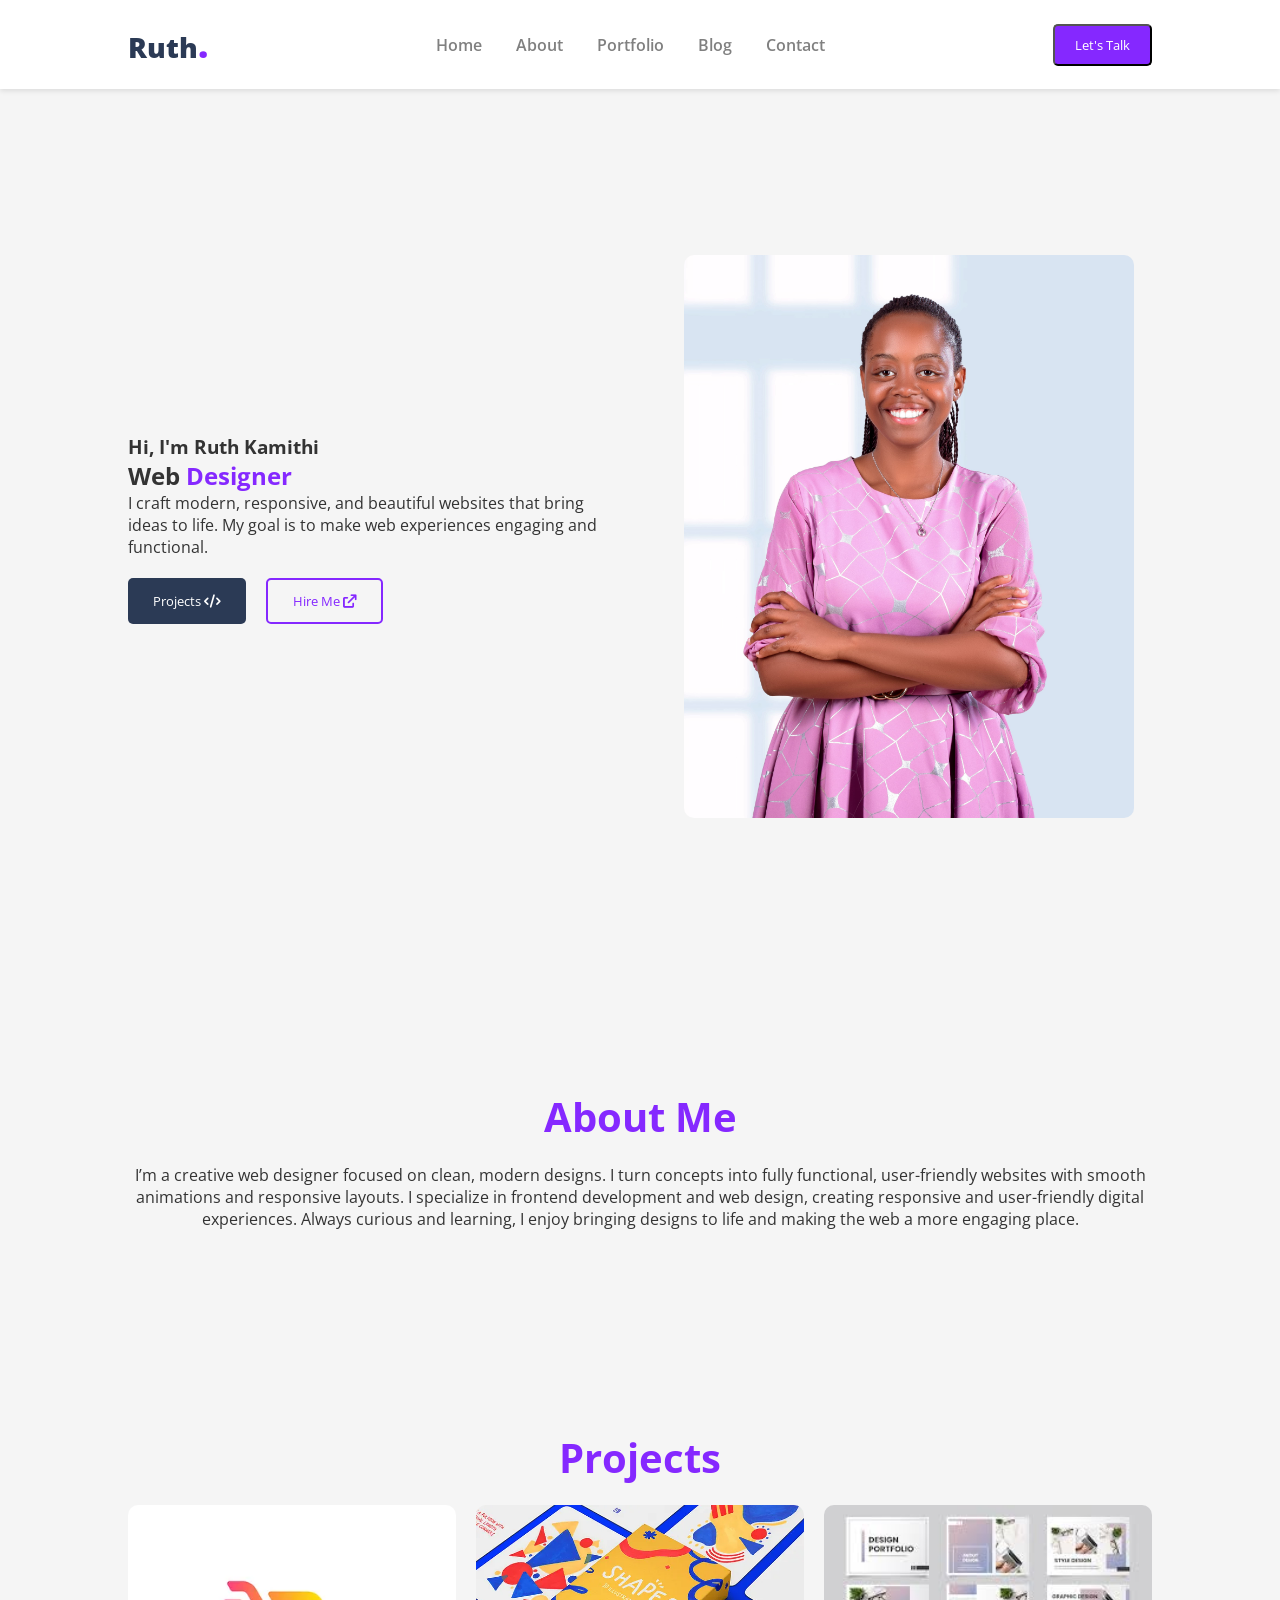
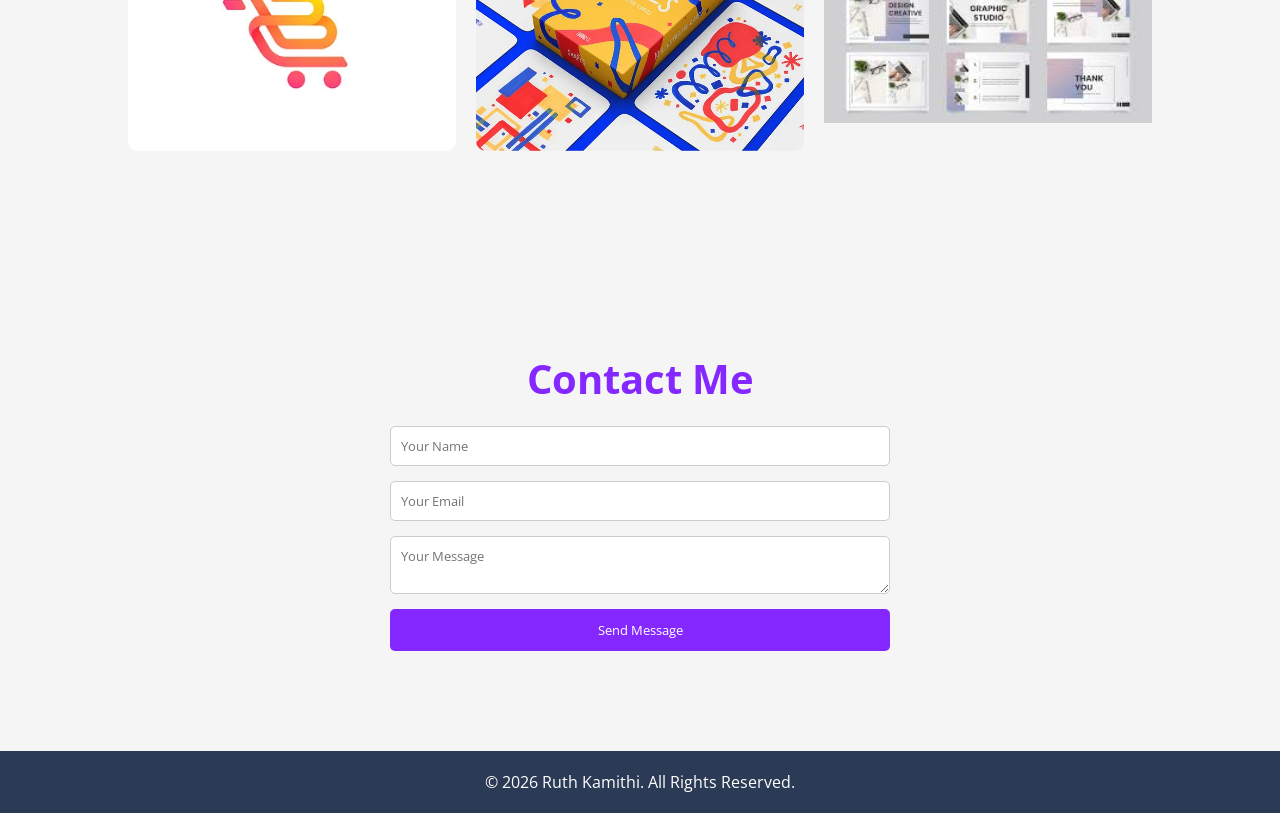
<file: index.html>
<!DOCTYPE html>
<html lang="en">

<head>
  <meta charset="UTF-8">
  <meta name="viewport" content="width=device-width, initial-scale=1.0">
  <title>Ruth Kamithi | Web Designer</title>

  <!-- Google Fonts -->
  <link href="https://fonts.googleapis.com/css2?family=Open+Sans:ital,wght@0,300..800;1,300..800&display=swap"
    rel="stylesheet">

  <!-- Font Awesome -->
  <link rel="stylesheet" href="https://cdnjs.cloudflare.com/ajax/libs/font-awesome/6.0.0-beta3/css/all.min.css">

  <!-- Styles -->
  <link rel="stylesheet" href="styles.css">
</head>

<body>
  <!-- HEADER -->
  <header>
    <a class="logo">Ruth<span>.</span></a>
    <nav>
      <a href="#hero" class="nav-item">Home</a>
      <a href="#about" class="nav-item">About</a>
      <a href="#portfolio" class="nav-item">Portfolio</a>
      <a href="#blog" class="nav-item">Blog</a>
      <a href="#contact" class="nav-item">Contact</a>
    </nav>
    <button class="header-btn" onclick="scrollToSection('contact')">Let's Talk</button>
  </header>

  <!-- HERO -->
  <section id="hero">
    <div class="hero-content">
      <div class="left">
        <h3 class="animate">Hi, I'm Ruth Kamithi</h3>
        <h1 class="animate">Web <span>Designer</span></h1>
        <p class="animate">
          I craft modern, responsive, and beautiful websites that bring ideas to life. My goal is to make web experiences
          engaging and functional.
        </p>
        <div class="cta-section animate">
          <button class="cta-1" onclick="scrollToSection('portfolio')">Projects <i
              class="fa-solid fa-code"></i></button>
          <button class="cta-2" onclick="scrollToSection('contact')">Hire Me <i
              class="fa-solid fa-arrow-up-right-from-square"></i></button>
        </div>
      </div>
      <div class="right">
        <img src="prof.jpg" alt="Ruth Kamithi" class="hero-img animate">
      </div>
    </div>
  </section>

  <!-- ABOUT -->
  <section id="about">
    <h2 class="section-title animate">About Me</h2>
    <p class="animate">I’m a creative web designer focused on clean, modern designs. I turn concepts into fully functional,
      user-friendly websites with smooth animations and responsive layouts. I specialize in frontend development and web design, creating responsive and user-friendly digital experiences. Always curious and learning, I enjoy bringing designs to life and making the web a more engaging place.</p>
  </section>

  <!-- PROJECTS -->
  <section id="portfolio">
    <h2 class="section-title animate">Projects</h2>
    <div class="portfolio-grid">
      <div class="portfolio-item animate">
      <img src="ecommerce.webp">
        <div class="overlay">ECOMMERCE WEBSITE </div>
      </div>
      <div class="portfolio-item animate">
        <img src="card.webp">
        <div class="overlay">MEMORY CARD GAME</div>
      </div>
      <div class="portfolio-item animate">
        <img src="port.jpg" alt="Project 3">
        <div class="overlay">PORTFOLIO</div>
      </div>
    </div>
  </section>

  <!-- CONTACT -->
  <section id="contact">
    <h2 class="section-title animate">Contact Me</h2>
    <form class="animate">
      <input type="text" placeholder="Your Name" required>
      <input type="email" placeholder="Your Email" required>
      <textarea placeholder="Your Message" required></textarea>
      <button type="submit">Send Message</button>
    </form>
  </section>

  <!-- FOOTER -->
  <footer>
    <p>&copy; 2026 Ruth Kamithi. All Rights Reserved.</p>
  </footer>

  <!-- Scripts -->
  <script src="script.js"></script>
</body>

</html>
</file>
<file: styles.css>
@import url('https://fonts.googleapis.com/css2?family=Open+Sans:wght@300;400;600;700&display=swap');

* {
  padding: 0;
  margin: 0;
  box-sizing: border-box;
  font-family: 'Open Sans', sans-serif;
}

body {
  background: #f5f5f5;
  color: #333;
}

header {
  display: flex;
  justify-content: space-between;
  align-items: center;
  padding: 20px 10%;
  background: #fff;
  position: sticky;
  top: 0;
  z-index: 1000;
  box-shadow: 0 2px 5px rgba(0, 0, 0, 0.1);
}

header .logo {
  font-size: 28px;
  font-weight: 800;
  color: #2b3a55;
}

header .logo span {
  color: #8528ff;
  font-size: 36px;
}

nav a {
  margin: 0 15px;
  text-decoration: none;
  color: grey;
  font-weight: 600;
  transition: 0.3s;
}

nav a:hover {
  color: #8528ff;
}

.header-btn {
  background: #8528ff;
  color: #fff;
  padding: 10px 20px;
  border-radius: 5px;
  cursor: pointer;
  transition: 0.3s;
}

.header-btn:hover {
  background: #601cb8;
}

section {
  padding: 100px 10%;
  text-align: center;
}

.section-title {
  font-size: 2.5rem;
  margin-bottom: 20px;
  color: #8528ff;
}

#hero {
  display: flex;
  align-items: center;
  justify-content: center;
  min-height: 100vh;
}

.hero-content {
  display: flex;
  justify-content: space-between;
  align-items: center;
  gap: 50px;
}

.left {
  flex: 1;
  text-align: left;
}

.left h1 span {
  color: #8528ff;
}

.cta-section {
  display: flex;
  gap: 20px;
  margin: 20px 0;
}

.cta-1 {
  background: #2b3a55;
  color: #fff;
  padding: 12px 25px;
  border-radius: 5px;
  border: none;
  cursor: pointer;
}

.cta-2 {
  background: transparent;
  color: #8528ff;
  border: 2px solid #8528ff;
  padding: 12px 25px;
  border-radius: 5px;
  cursor: pointer;
}

.cta-1:hover,
.cta-2:hover {
  background: #8528ff;
  color: #fff;
}

.social-section {
  margin-top: 20px;
  display: flex;
  gap: 15px;
}

.social-section i {
  font-size: 20px;
  padding: 10px;
  border: 2px solid #2b3a55;
  border-radius: 50%;
  transition: 0.3s;
}

.social-section i:hover {
  background: #8528ff;
  color: #fff;
  transform: scale(1.2);
}

.right {
  flex: 1;
}

.hero-img {
  width: 100%;
  border-radius: 10px;
  max-width: 450px;
  transition: 0.5s;
}

.hero-img:hover {
  transform: scale(1.05);
}

/* Portfolio Grid */
.portfolio-grid {
  display: grid;
  grid-template-columns: repeat(auto-fit, minmax(250px, 1fr));
  gap: 20px;
}

.portfolio-item {
  position: relative;
  overflow: hidden;
  border-radius: 10px;
}

.portfolio-item img {
  width: 100%;
  display: block;
  transition: 0.5s;
}

.portfolio-item:hover img {
  transform: scale(1.1);
}

.portfolio-item .overlay {
  position: absolute;
  top: 0;
  left: 0;
  right: 0;
  bottom: 0;
  display: flex;
  justify-content: center;
  align-items: center;
  color: #fff;
  font-size: 1.5rem;
  background: rgba(133, 40, 255, 0.7);
  opacity: 0;
  transition: 0.5s;
}

.portfolio-item:hover .overlay {
  opacity: 1;
}

/* Blog */
.blog-grid {
  display: grid;
  grid-template-columns: repeat(auto-fit, minmax(250px, 1fr));
  gap: 20px;
}

.blog-post {
  background: #fff;
  padding: 20px;
  border-radius: 10px;
}

/* Contact Form */
form {
  display: flex;
  flex-direction: column;
  gap: 15px;
  max-width: 500px;
  margin: 0 auto;
}

form input,
form textarea {
  padding: 10px;
  border-radius: 5px;
  border: 1px solid #ccc;
}

form button {
  background: #8528ff;
  color: #fff;
  border: none;
  padding: 12px;
  border-radius: 5px;
  cursor: pointer;
}

form button:hover {
  background: #601cb8;
}

/* Footer */
footer {
  background: #2b3a55;
  color: #fff;
  padding: 20px;
  text-align: center;
}

/* Animation */
.animate {
  opacity: 0;
  transform: translateY(50px);
  transition: all 0.8s ease;
}

.animate.visible {
  opacity: 1;
  transform: translateY(0);
}

/* Responsive */
@media screen and (max-width: 768px) {
  .hero-content {
    flex-direction: column;
  }
  .left {
    text-align: center;
  }
  .cta-section {
    justify-content: center;
    flex-direction: column;
  }
  .social-section {
    justify-content: center;
  }
}
</file>
